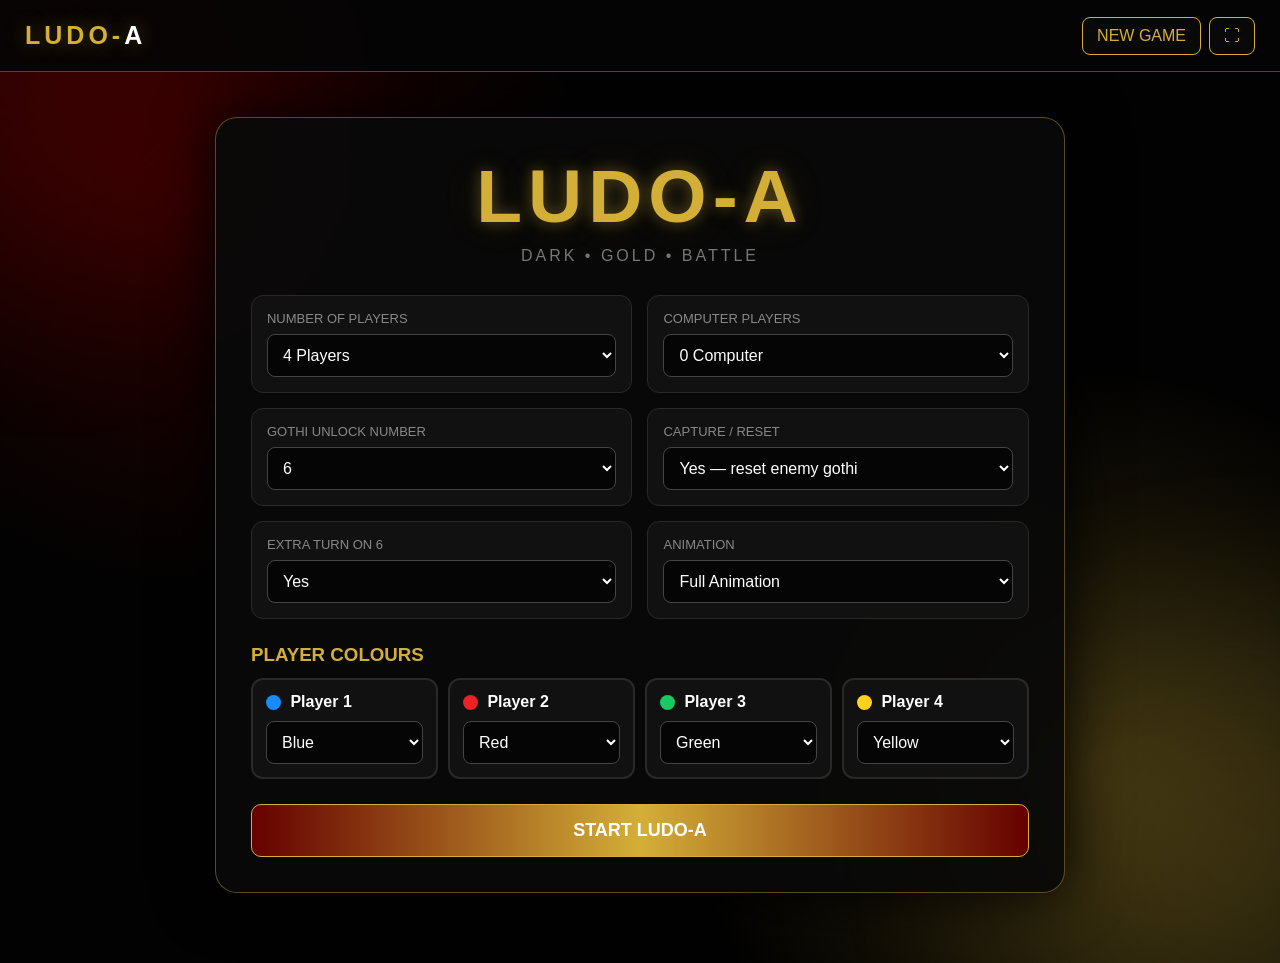
<file: first game/game1.html>
<!DOCTYPE html>
<html lang="en">
<head>
<meta charset="UTF-8">
<meta name="viewport" content="width=device-width, initial-scale=1.0">
<title>Ludo-A</title>

<style>
*{
    margin:0;
    padding:0;
    box-sizing:border-box;
}

:root{
    --gold:#d4af37;
    --gold-light:#ffe58a;
    --black:#030303;
    --panel:#0d0d0d;

    --blue:#168cff;
    --red:#ed2024;
    --green:#18c964;
    --yellow:#ffd21f;
}

body{
    min-height:100vh;
    background:
        radial-gradient(circle at 15% 20%,#7a000055,transparent 30%),
        radial-gradient(circle at 85% 80%,#d4af3738,transparent 30%),
        #020202;
    color:white;
    font-family:Arial,Helvetica,sans-serif;
    overflow-x:hidden;
}

/* Animated background */

body::before,
body::after{
    content:"";
    position:fixed;
    width:450px;
    height:450px;
    border-radius:50%;
    filter:blur(100px);
    opacity:.16;
    pointer-events:none;
    z-index:-1;
    animation:float 12s infinite alternate ease-in-out;
}

body::before{
    background:#e00000;
    left:-180px;
    top:-180px;
}

body::after{
    background:#d4af37;
    right:-180px;
    bottom:-180px;
    animation-delay:-5s;
}

@keyframes float{
    from{
        transform:translate(0,0) scale(1);
    }
    to{
        transform:translate(130px,100px) scale(1.35);
    }
}

button,
select{
    font:inherit;
}

button{
    cursor:pointer;
}

/* HEADER */

header{
    height:72px;
    padding:0 25px;

    display:flex;
    align-items:center;
    justify-content:space-between;

    background:#050505e8;
    border-bottom:1px solid #d4af3766;

    backdrop-filter:blur(15px);

    position:sticky;
    top:0;
    z-index:100;
}

.logo{
    font-size:25px;
    font-weight:900;
    letter-spacing:4px;
    color:var(--gold);
    text-shadow:0 0 20px #d4af3766;
}

.logo span{
    color:white;
}

.header-buttons{
    display:flex;
    gap:8px;
}

.gold-btn{
    padding:9px 14px;

    color:var(--gold);
    background:#090909;

    border:1px solid var(--gold);
    border-radius:8px;

    transition:.25s;
}

.gold-btn:hover{
    color:#000;
    background:var(--gold);
    box-shadow:0 0 20px #d4af3766;
}

/* MAIN */

.page{
    width:min(1250px,96%);
    margin:auto;
    padding:25px 0 50px;
}

/* SETUP */

.setup{
    width:min(850px,100%);
    margin:20px auto;

    padding:35px;

    background:#090909ee;
    border:1px solid #d4af3766;
    border-radius:22px;

    box-shadow:0 0 60px #000;
}

.title{
    text-align:center;

    font-size:clamp(45px,8vw,75px);
    letter-spacing:6px;

    color:var(--gold);

    text-shadow:
        0 0 15px #d4af3766,
        0 0 40px #d4af3722;
}

.subtitle{
    text-align:center;
    color:#777;
    letter-spacing:3px;
    margin:8px 0 30px;
}

.settings{
    display:grid;
    grid-template-columns:1fr 1fr;
    gap:15px;
}

.setting{
    padding:15px;

    background:#111;
    border:1px solid #292929;
    border-radius:12px;
}

.setting label{
    display:block;
    color:#888;
    font-size:13px;
    margin-bottom:8px;
}

select{
    width:100%;

    padding:11px;

    background:#050505;
    color:white;

    border:1px solid #444;
    border-radius:8px;

    outline:none;
}

select:focus{
    border-color:var(--gold);
}

.section-title{
    color:var(--gold);
    margin:25px 0 12px;
}

.players-config{
    display:grid;
    grid-template-columns:repeat(4,1fr);
    gap:10px;
}

.player-config{
    padding:13px;

    background:#111;
    border:2px solid #292929;
    border-radius:12px;
}

.player-config h4{
    margin-bottom:10px;
}

.color-dot{
    display:inline-block;
    width:15px;
    height:15px;
    border-radius:50%;
    vertical-align:middle;
    margin-right:5px;
}

.blue{
    background:var(--blue);
}

.red{
    background:var(--red);
}

.green{
    background:var(--green);
}

.yellow{
    background:var(--yellow);
}

.start-btn{
    width:100%;
    margin-top:25px;
    padding:15px;

    color:white;
    font-weight:bold;
    font-size:18px;

    background:
        linear-gradient(
            90deg,
            #650000,
            #d4af37,
            #650000
        );

    border:1px solid var(--gold);
    border-radius:10px;

    transition:.25s;
}

.start-btn:hover{
    transform:translateY(-2px);
    box-shadow:0 0 30px #d4af3766;
}

/* GAME */

.game{
    display:none;
}

.game.active{
    display:block;
}

.game-header{
    display:flex;
    justify-content:space-between;
    align-items:center;

    margin-bottom:15px;
}

.turn{
    color:var(--gold);
    font-size:20px;
    font-weight:bold;
}

.status{
    color:#888;
}

/* GAME LAYOUT */

.game-layout{
    display:grid;
    grid-template-columns:minmax(300px,760px) 280px;
    gap:20px;

    justify-content:center;
    align-items:start;
}

/* BOARD */

.board-frame{
    width:100%;
    aspect-ratio:1;

    padding:8px;

    background:
        linear-gradient(
            135deg,
            var(--gold),
            #520000,
            #111,
            var(--gold)
        );

    border-radius:20px;

    box-shadow:
        0 0 40px #d4af3733,
        0 0 80px #000;
}

#board{
    display:block;

    width:100%;
    height:100%;

    background:#111;

    border:4px solid #050505;
    border-radius:12px;

    touch-action:none;
}

/* PANEL */

.panel{
    padding:17px;

    background:#090909ee;

    border:1px solid #d4af3755;
    border-radius:15px;
}

.panel h2{
    color:var(--gold);
    margin-bottom:14px;
}

.player-status{
    padding:11px;

    margin-bottom:8px;

    background:#0f0f0f;

    border:1px solid #292929;
    border-radius:9px;

    transition:.25s;
}

.player-status.current{
    border-color:var(--gold);

    box-shadow:
        0 0 15px #d4af3733;
}

.player-name{
    font-weight:bold;
}

.player-info{
    color:#777;
    font-size:12px;
    margin-top:4px;
}

.dice{
    width:95px;
    height:95px;

    margin:20px auto;

    display:flex;
    align-items:center;
    justify-content:center;

    background:#f5f5f5;
    color:#050505;

    border-radius:17px;

    font-size:48px;
    font-weight:bold;

    box-shadow:0 0 30px #ffffff22;
}

.dice.rolling{
    animation:diceRoll .6s linear infinite;
}

@keyframes diceRoll{
    0%{
        transform:rotate(0) scale(1);
    }

    25%{
        transform:rotate(90deg) scale(.8);
    }

    50%{
        transform:rotate(180deg) scale(1.1);
    }

    75%{
        transform:rotate(270deg) scale(.8);
    }

    100%{
        transform:rotate(360deg) scale(1);
    }
}

.roll-btn{
    width:100%;
    padding:13px;

    background:var(--gold);
    color:#000;

    border:0;
    border-radius:9px;

    font-weight:bold;

    transition:.2s;
}

.roll-btn:hover{
    box-shadow:0 0 20px #d4af3766;
}

.roll-btn:disabled{
    opacity:.35;
    cursor:not-allowed;
}

.message{
    min-height:45px;

    margin-top:14px;

    text-align:center;
    color:#aaa;

    line-height:1.5;
}

.rules{
    margin-top:18px;
    padding-top:15px;

    border-top:1px solid #292929;

    color:#777;
    font-size:12px;
    line-height:1.8;
}

/* WINNER */

#winner{
    display:none;

    position:fixed;
    inset:0;

    align-items:center;
    justify-content:center;

    background:#000d;

    backdrop-filter:blur(12px);

    z-index:500;
}

#winner.show{
    display:flex;
}

.winner-box{
    width:min(500px,90%);

    padding:40px;

    text-align:center;

    background:#090909;

    border:2px solid var(--gold);
    border-radius:22px;

    box-shadow:0 0 80px #d4af3766;

    animation:winnerPop .5s ease;
}

@keyframes winnerPop{
    from{
        transform:scale(.5);
        opacity:0;
    }

    to{
        transform:scale(1);
        opacity:1;
    }
}

.winner-box h1{
    color:var(--gold);
    font-size:48px;
    margin-bottom:10px;
}

.winner-box p{
    color:#aaa;
    margin-bottom:20px;
}

/* RESPONSIVE */

@media(max-width:900px){

    .game-layout{
        grid-template-columns:1fr;
    }

    .board-frame{
        max-width:760px;
        margin:auto;
    }

    .panel{
        max-width:760px;
        margin:auto;
    }
}

@media(max-width:650px){

    header{
        padding:0 12px;
    }

    .logo{
        font-size:18px;
    }

    .gold-btn{
        padding:7px 9px;
        font-size:12px;
    }

    .setup{
        padding:20px;
    }

    .settings{
        grid-template-columns:1fr;
    }

    .players-config{
        grid-template-columns:1fr 1fr;
    }

    .game-header{
        flex-direction:column;
        align-items:flex-start;
        gap:5px;
    }

    .board-frame{
        padding:4px;
    }
}

@media(max-width:400px){

    .players-config{
        grid-template-columns:1fr;
    }
}
</style>
</head>

<body>

<header>

    <div class="logo">
        LUDO-<span>A</span>
    </div>

    <div class="header-buttons">
        <button class="gold-btn" onclick="showSetup()">
            NEW GAME
        </button>

        <button class="gold-btn" onclick="toggleFullscreen()">
            ⛶
        </button>
    </div>

</header>


<main class="page">

<!-- =====================================================
     SETUP
===================================================== -->

<section id="setup">

<div class="setup">

<h1 class="title">
    LUDO-A
</h1>

<p class="subtitle">
    DARK • GOLD • BATTLE
</p>


<div class="settings">

<div class="setting">

<label>
NUMBER OF PLAYERS
</label>

<select id="playerCount">
    <option value="2">2 Players</option>
    <option value="3">3 Players</option>
    <option value="4" selected>4 Players</option>
</select>

</div>


<div class="setting">

<label>
COMPUTER PLAYERS
</label>

<select id="computerCount">
    <option value="0">0 Computer</option>
    <option value="1">1 Computer</option>
    <option value="2">2 Computers</option>
    <option value="3">3 Computers</option>
</select>

</div>


<div class="setting">

<label>
GOTHI UNLOCK NUMBER
</label>

<select id="unlockNumber">

    <option value="6" selected>
        6
    </option>

    <option value="5">
        5
    </option>

    <option value="1">
        1
    </option>

</select>

</div>


<div class="setting">

<label>
CAPTURE / RESET
</label>

<select id="captureRule">

    <option value="yes">
        Yes — reset enemy gothi
    </option>

    <option value="no">
        No — capture disabled
    </option>

</select>

</div>


<div class="setting">

<label>
EXTRA TURN ON 6
</label>

<select id="extraTurn">

    <option value="yes" selected>
        Yes
    </option>

    <option value="no">
        No
    </option>

</select>

</div>


<div class="setting">

<label>
ANIMATION
</label>

<select id="animation">

    <option value="full" selected>
        Full Animation
    </option>

    <option value="fast">
        Fast
    </option>

</select>

</div>

</div>


<h3 class="section-title">
    PLAYER COLOURS
</h3>


<div class="players-config">

<div class="player-config" id="config0">

<h4>
<span class="color-dot blue"></span>
Player 1
</h4>

<select id="color0">
    <option value="blue">Blue</option>
    <option value="red">Red</option>
    <option value="green">Green</option>
    <option value="yellow">Yellow</option>
</select>

</div>


<div class="player-config" id="config1">

<h4>
<span class="color-dot red"></span>
Player 2
</h4>

<select id="color1">
    <option value="red">Red</option>
    <option value="blue">Blue</option>
    <option value="green">Green</option>
    <option value="yellow">Yellow</option>
</select>

</div>


<div class="player-config" id="config2">

<h4>
<span class="color-dot green"></span>
Player 3
</h4>

<select id="color2">
    <option value="green">Green</option>
    <option value="blue">Blue</option>
    <option value="red">Red</option>
    <option value="yellow">Yellow</option>
</select>

</div>


<div class="player-config" id="config3">

<h4>
<span class="color-dot yellow"></span>
Player 4
</h4>

<select id="color3">
    <option value="yellow">Yellow</option>
    <option value="blue">Blue</option>
    <option value="red">Red</option>
    <option value="green">Green</option>
</select>

</div>

</div>


<button class="start-btn" onclick="startGame()">
    START LUDO-A
</button>

</div>

</section>


<!-- =====================================================
     GAME
===================================================== -->

<section id="game" class="game">

<div class="game-header">

<div class="turn" id="turn">
    Player 1's Turn
</div>

<div class="status" id="status">
    Roll the dice
</div>

</div>


<div class="game-layout">


<div class="board-frame">

<canvas id="board"></canvas>

</div>


<aside class="panel">

<h2>
    PLAYERS
</h2>

<div id="playersList"></div>


<div class="dice" id="dice">
    ?
</div>


<button
    class="roll-btn"
    id="rollBtn"
    onclick="rollDice()"
>
    ROLL DICE
</button>


<div class="message" id="message">
    Roll the dice to begin.
</div>


<div class="rules">

<strong>RULES</strong><br>

• Roll 6 to unlock a gothi.<br>

• Move according to dice number.<br>

• A gothi must reach the final home.<br>

• Landing on an enemy captures it.<br>

• Safe squares cannot be captured.<br>

• Multiple friendly gothis may share a square.<br>

• Roll 6 for another turn.<br>

• All four gothis must reach home to win.

</div>

</aside>

</div>

</section>

</main>


<!-- WINNER -->

<div id="winner">

<div class="winner-box">

<h1 id="winnerTitle">
    WINNER!
</h1>

<p id="winnerMessage">
    Congratulations!
</p>

<button class="start-btn" onclick="showSetup()">
    PLAY AGAIN
</button>

</div>

</div>


<script>

/* =========================================================
   LUDO-A GAME ENGINE
========================================================= */


/*
    BOARD MODEL

    15 x 15 visual board.

    52 positions around the playable track.

    Each player's progress:

    -1  = base
     0  = starting square
    1-51 = track
    52-56 = coloured home lane
    57 = finished
*/


const COLORS = {

    blue:"#168cff",

    red:"#ed2024",

    green:"#18c964",

    yellow:"#ffd21f"

};


const DARK = {

    blue:"#063d78",

    red:"#69090b",

    green:"#08642f",

    yellow:"#806a00"

};


/*
    Player starting positions.

    Blue starts at 0.
    Red starts at 13.
    Green starts at 26.
    Yellow starts at 39.
*/

const START = {

    blue:0,

    red:13,

    green:26,

    yellow:39

};


/*
    52-square outer route.

    These coordinates form the traditional
    cross-shaped Ludo track.
*/

const TRACK = [

    [6,0],
    [7,0],
    [8,0],
    [8,1],
    [8,2],

    [9,2],
    [10,2],
    [11,2],
    [12,2],
    [13,2],
    [14,2],

    [14,3],
    [14,4],

    [13,4],
    [12,4],
    [11,4],
    [10,4],
    [9,4],
    [8,4],

    [8,5],
    [8,6],

    [9,6],
    [10,6],
    [11,6],
    [12,6],
    [13,6],
    [14,6],

    [14,7],

    [14,8],
    [13,8],
    [12,8],
    [11,8],
    [10,8],
    [9,8],
    [8,8],

    [8,9],
    [8,10],
    [8,11],
    [8,12],
    [8,13],
    [8,14],

    [7,14],
    [6,14],

    [6,13],
    [6,12],
    [6,11],
    [6,10],
    [6,9],
    [6,8],

    [5,8],
    [4,8],
    [3,8],
    [2,8],
    [1,8],
    [0,8],

    [0,7],

    [0,6],
    [1,6],
    [2,6],
    [3,6],
    [4,6],
    [5,6],

    [6,6],

    [6,5],
    [6,4],
    [6,3],
    [6,2],
    [6,1]

];


/*
    The visible route above contains 68 visual
    cells because the arms include transition cells.

    The actual logical Ludo track uses the
    first 52 logical positions below.

    These are generated around the center route.
*/

const LOGICAL_TRACK = [

    [6,0],[7,0],[8,0],
    [8,1],[8,2],
    [9,2],[10,2],[11,2],[12,2],[13,2],[14,2],
    [14,3],[14,4],
    [13,4],[12,4],[11,4],[10,4],[9,4],[8,4],
    [8,5],[8,6],
    [9,6],[10,6],[11,6],[12,6],[13,6],[14,6],
    [14,7],
    [14,8],[13,8],[12,8],[11,8],[10,8],[9,8],[8,8],
    [8,9],[8,10],[8,11],[8,12],[8,13],[8,14],
    [7,14],[6,14],
    [6,13],[6,12],[6,11],[6,10],[6,9],
    [6,8],[5,8],[4,8],[3,8],[2,8],[1,8],[0,8],
    [0,7],
    [0,6],[1,6],[2,6],[3,6],[4,6],[5,6],
    [6,6],
    [6,5],[6,4],[6,3],[6,2],[6,1]

];


/*
    Safe squares.
*/

const SAFE = [

    0,
    8,
    13,
    21,
    26,
    34,
    39,
    47

];


/*
    Home lanes.

    The sixth position is the final home.
*/

const HOME_LANES = {

    blue:[
        [7,1],
        [7,2],
        [7,3],
        [7,4],
        [7,5],
        [7,6]
    ],

    red:[
        [13,7],
        [12,7],
        [11,7],
        [10,7],
        [9,7],
        [8,7]
    ],

    green:[
        [7,13],
        [7,12],
        [7,11],
        [7,10],
        [7,9],
        [7,8]
    ],

    yellow:[
        [1,7],
        [2,7],
        [3,7],
        [4,7],
        [5,7],
        [6,7]
    ]

};


/*
    Base positions.
*/

const BASE_POSITIONS = {

    blue:[
        [1,1],
        [3,1],
        [1,3],
        [3,3]
    ],

    red:[
        [12,1],
        [14,1],
        [12,3],
        [14,3]
    ],

    green:[
        [12,12],
        [14,12],
        [12,14],
        [14,14]
    ],

    yellow:[
        [1,12],
        [3,12],
        [1,14],
        [3,14]
    ]

};


let players=[];

let currentPlayer=0;

let diceValue=0;

let lastRoll=0;

let rolling=false;

let choosingPiece=false;

let gameOver=false;

let canvasSize=600;

const canvas=document.getElementById("board");

const ctx=canvas.getContext("2d");


/* =========================================================
   START
========================================================= */

function startGame(){

    const count=
        Number(document.getElementById("playerCount").value);

    let computers=
        Number(document.getElementById("computerCount").value);

    computers=Math.min(computers,count-1);

    players=[];

    for(let i=0;i<count;i++){

        players.push({

            id:i,

            name:`Player ${i+1}`,

            color:
                document.getElementById(
                    `color${i}`
                ).value,

            computer:
                i>=count-computers,

            pieces:[
                newPiece(),
                newPiece(),
                newPiece(),
                newPiece()
            ]

        });

    }

    currentPlayer=0;

    diceValue=0;

    lastRoll=0;

    rolling=false;

    choosingPiece=false;

    gameOver=false;

    document.getElementById("setup").style.display="none";

    document.getElementById("game").classList.add("active");

    resizeCanvas();

    updateUI();

    showMessage("Roll the dice to begin.");

    if(players[currentPlayer].computer){

        setTimeout(
            rollDice,
            800
        );
    }
}


function newPiece(){

    return {

        progress:-1,

        finished:false

    };

}


/* =========================================================
   SETUP
========================================================= */

function showSetup(){

    document.getElementById("game").classList.remove("active");

    document.getElementById("setup").style.display="block";

    document.getElementById("winner").classList.remove("show");

    gameOver=false;

}


function toggleFullscreen(){

    if(!document.fullscreenElement){

        document.documentElement.requestFullscreen()
            .catch(()=>{});

    }else{

        document.exitFullscreen()
            .catch(()=>{});

    }

}


/* =========================================================
   PLAYER COUNT
========================================================= */

function updatePlayerSettings(){

    const count=
        Number(document.getElementById("playerCount").value);

    for(let i=0;i<4;i++){

        document.getElementById(
            `config${i}`
        ).style.display=
            i<count
            ?"block"
            :"none";
    }

    const computer=
        document.getElementById("computerCount");

    [...computer.options].forEach(option=>{

        option.disabled=
            Number(option.value)>count-1;

    });

    if(
        Number(computer.value)>count-1
    ){

        computer.value=
            String(Math.max(0,count-1));

    }

}


document
    .getElementById("playerCount")
    .addEventListener(
        "change",
        updatePlayerSettings
    );


updatePlayerSettings();


/* =========================================================
   CANVAS
========================================================= */

function resizeCanvas(){

    const rect=
        canvas.getBoundingClientRect();

    canvasSize=
        Math.min(
            rect.width,
            rect.height
        );

    const ratio=
        window.devicePixelRatio||1;

    canvas.width=
        canvasSize*ratio;

    canvas.height=
        canvasSize*ratio;

    ctx.setTransform(
        ratio,
        0,
        0,
        ratio,
        0,
        0
    );

    draw();

}


window.addEventListener(
    "resize",
    resizeCanvas
);


/* =========================================================
   DRAW
========================================================= */

function draw(){

    if(!canvasSize)return;

    ctx.clearRect(
        0,
        0,
        canvasSize,
        canvasSize
    );

    const cell=
        canvasSize/15;

    drawBoardBackground(cell);

    drawBases(cell);

    drawTrack(cell);

    drawHomeLanes(cell);

    drawCenter(cell);

    drawPieces(cell);

}


/* =========================================================
   BOARD BACKGROUND
========================================================= */

function drawBoardBackground(cell){

    ctx.fillStyle="#111";

    ctx.fillRect(
        0,
        0,
        canvasSize,
        canvasSize
    );

    for(let y=0;y<15;y++){

        for(let x=0;x<15;x++){

            ctx.strokeStyle="#252525";

            ctx.lineWidth=1;

            ctx.strokeRect(
                x*cell,
                y*cell,
                cell,
                cell
            );

        }

    }

}


/* =========================================================
   BASES
========================================================= */

function drawBases(cell){

    drawBase(
        0,
        0,
        "blue",
        cell
    );

    drawBase(
        11,
        0,
        "red",
        cell
    );

    drawBase(
        11,
        11,
        "green",
        cell
    );

    drawBase(
        0,
        11,
        "yellow",
        cell
    );

}


function drawBase(
    gridX,
    gridY,
    color,
    cell
){

    ctx.fillStyle=
        DARK[color];

    ctx.fillRect(
        gridX*cell,
        gridY*cell,
        cell*4,
        cell*4
    );

    ctx.strokeStyle=
        COLORS[color];

    ctx.lineWidth=3;

    ctx.strokeRect(
        gridX*cell+2,
        gridY*cell+2,
        cell*4-4,
        cell*4-4
    );

    BASE_POSITIONS[color]
        .forEach(pos=>{

            ctx.beginPath();

            ctx.arc(
                pos[0]*cell,
                pos[1]*cell,
                cell*.43,
                0,
                Math.PI*2
            );

            ctx.fillStyle="#080808";

            ctx.fill();

            ctx.strokeStyle=
                COLORS[color];

            ctx.lineWidth=2;

            ctx.stroke();

        });

}


/* =========================================================
   TRACK
========================================================= */

function drawTrack(cell){

    LOGICAL_TRACK.forEach(
        (pos,index)=>{

            const x=
                pos[0]*cell;

            const y=
                pos[1]*cell;

            ctx.fillStyle=
                SAFE.includes(index)
                ?"#292929"
                :"#181818";

            ctx.fillRect(
                x+1,
                y+1,
                cell-2,
                cell-2
            );

            ctx.strokeStyle="#353535";

            ctx.strokeRect(
                x+1,
                y+1,
                cell-2,
                cell-2
            );

            if(SAFE.includes(index)){

                drawStar(
                    x+cell/2,
                    y+cell/2,
                    cell*.24
                );

            }

        }
    );

}


/* =========================================================
   HOME LANES
========================================================= */

function drawHomeLanes(cell){

    Object.entries(HOME_LANES)
        .forEach(
            ([color,lane])=>{

                lane.forEach(
                    (pos,index)=>{

                        const x=
                            pos[0]*cell;

                        const y=
                            pos[1]*cell;

                        ctx.fillStyle=
                            index===5
                            ?COLORS[color]
                            :DARK[color];

                        ctx.fillRect(
                            x+1,
                            y+1,
                            cell-2,
                            cell-2
                        );

                        ctx.strokeStyle=
                            COLORS[color];

                        ctx.strokeRect(
                            x+1,
                            y+1,
                            cell-2,
                            cell-2
                        );

                    }
                );

            }
        );

}


/* =========================================================
   CENTER
========================================================= */

function drawCenter(cell){

    const cx=
        7.5*cell;

    const cy=
        7.5*cell;

    const radius=
        cell*1.7;

    const colors=[
        COLORS.blue,
        COLORS.red,
        COLORS.green,
        COLORS.yellow
    ];

    for(let i=0;i<4;i++){

        ctx.beginPath();

        ctx.moveTo(
            cx,
            cy
        );

        ctx.arc(
            cx,
            cy,
            radius,
            i*Math.PI/2,
            (i+1)*Math.PI/2
        );

        ctx.closePath();

        ctx.fillStyle=
            colors[i];

        ctx.globalAlpha=.75;

        ctx.fill();

    }

    ctx.globalAlpha=1;

    ctx.beginPath();

    ctx.arc(
        cx,
        cy,
        cell*.15,
        0,
        Math.PI*2
    );

    ctx.fillStyle="white";

    ctx.fill();

}


/* =========================================================
   STAR
========================================================= */

function drawStar(
    cx,
    cy,
    radius
){

    ctx.beginPath();

    for(let i=0;i<10;i++){

        const angle=
            -Math.PI/2+
            i*Math.PI/5;

        const r=
            i%2===0
            ?radius
            :radius*.4;

        const x=
            cx+
            Math.cos(angle)*r;

        const y=
            cy+
            Math.sin(angle)*r;

        if(i===0){

            ctx.moveTo(
                x,
                y
            );

        }else{

            ctx.lineTo(
                x,
                y
            );

        }

    }

    ctx.closePath();

    ctx.fillStyle="#d4af37aa";

    ctx.fill();

}


/* =========================================================
   PIECES
========================================================= */

function drawPieces(cell){

    if(!players.length)return;

    players.forEach(
        (player,playerIndex)=>{

            player.pieces.forEach(
                (piece,pieceIndex)=>{

                    if(piece.finished)return;

                    const pos=
                        piecePosition(
                            player,
                            piece,
                            pieceIndex
                        );

                    if(!pos)return;

                    drawToken(
                        pos[0]*cell+cell/2,
                        pos[1]*cell+cell/2,
                        cell*.34,
                        player.color,
                        playerIndex,
                        pieceIndex
                    );

                }
            );

        }
    );

}


function drawToken(
    cx,
    cy,
    radius,
    color,
    playerIndex,
    pieceIndex
){

    ctx.save();

    const isSelectable=
        playerIndex===currentPlayer &&
        choosingPiece &&
        canMove(
            playerIndex,
            pieceIndex
        );

    if(isSelectable){

        const pulse=
            Math.sin(
                Date.now()/180
            )*3;

        ctx.beginPath();

        ctx.arc(
            cx,
            cy,
            radius+7+pulse,
            0,
            Math.PI*2
        );

        ctx.strokeStyle="#fff";

        ctx.lineWidth=3;

        ctx.globalAlpha=.8;

        ctx.stroke();

        ctx.globalAlpha=1;

    }

    ctx.shadowColor=
        COLORS[color];

    ctx.shadowBlur=
        isSelectable
        ?25
        :12;

    ctx.beginPath();

    ctx.arc(
        cx,
        cy,
        radius,
        0,
        Math.PI*2
    );

    ctx.fillStyle=
        COLORS[color];

    ctx.fill();

    ctx.shadowBlur=0;

    ctx.strokeStyle="white";

    ctx.lineWidth=2;

    ctx.stroke();

    /*
        Highlight
    */

    ctx.beginPath();

    ctx.arc(
        cx-radius*.25,
        cy-radius*.25,
        radius*.2,
        0,
        Math.PI*2
    );

    ctx.fillStyle="#ffffffaa";

    ctx.fill();

    /*
        Gothi number
    */

    ctx.fillStyle="#000";

    ctx.font=
        `bold ${radius*.55}px Arial`;

    ctx.textAlign="center";

    ctx.textBaseline="middle";

    ctx.fillText(
        pieceIndex+1,
        cx,
        cy+1
    );

    ctx.restore();

}


/* =========================================================
   PIECE POSITION
========================================================= */

function piecePosition(
    player,
    piece,
    pieceIndex
){

    /*
        In base
    */

    if(piece.progress===-1){

        return BASE_POSITIONS[
            player.color
        ][pieceIndex];

    }


    /*
        Outer track
    */

    if(piece.progress<=51){

        const globalIndex=
            (
                START[player.color]+
                piece.progress
            )%52;

        return LOGICAL_TRACK[
            globalIndex
        ];

    }


    /*
        Home lane
    */

    if(piece.progress<=56){

        return HOME_LANES[
            player.color
        ][
            piece.progress-52
        ];

    }

    return null;

}


/* =========================================================
   ROLL
========================================================= */

function rollDice(){

    if(
        rolling||
        choosingPiece||
        gameOver
    )return;

    rolling=true;

    document.getElementById(
        "rollBtn"
    ).disabled=true;

    const dice=
        document.getElementById("dice");

    dice.classList.add("rolling");

    showMessage(
        players[currentPlayer].computer
        ?"Computer is rolling..."
        :"Rolling..."
    );

    let count=0;

    const interval=
        setInterval(()=>{

            dice.textContent=
                Math.floor(
                    Math.random()*6
                )+1;

            count++;

            if(count>=10){

                clearInterval(interval);

                diceValue=
                    Math.floor(
                        Math.random()*6
                    )+1;

                lastRoll=diceValue;

                dice.textContent=
                    diceValue;

                dice.classList.remove(
                    "rolling"
                );

                rolling=false;

                afterRoll();

            }

        },70);

}


/* =========================================================
   AFTER ROLL
========================================================= */

function afterRoll(){

    const player=
        players[currentPlayer];

    const moves=[];

    for(let i=0;i<4;i++){

        if(
            canMove(
                currentPlayer,
                i
            )
        ){

            moves.push(i);

        }

    }

    document.getElementById(
        "status"
    ).textContent=
        `Rolled ${diceValue}`;

    /*
        No legal move
    */

    if(moves.length===0){

        showMessage(
            `${player.name} cannot move.`
        );

        setTimeout(
            endRollTurn,
            800
        );

        return;
    }

    choosingPiece=true;

    draw();

    if(player.computer){

        setTimeout(()=>{

            const selected=
                computerChoose(
                    moves
                );

            movePiece(
                currentPlayer,
                selected
            );

        },600);

    }else if(moves.length===1){

        /*
            Automatically move the only
            possible gothi.
        */

        setTimeout(()=>{

            movePiece(
                currentPlayer,
                moves[0]
            );

        },400);

    }else{

        showMessage(
            "Choose a glowing gothi."
        );

    }

}


/* =========================================================
   CAN MOVE
========================================================= */

function canMove(
    playerIndex,
    pieceIndex
){

    const piece=
        players[
            playerIndex
        ].pieces[
            pieceIndex
        ];

    if(piece.finished){
        return false;
    }

    /*
        In base.
        Unlock number can be customized.
    */

    if(piece.progress===-1){

        return diceValue===
            Number(
                document.getElementById(
                    "unlockNumber"
                ).value
            );

    }

    /*
        Cannot move beyond final home.
    */

    return (
        piece.progress+
        diceValue
    )<=57;

}


/* =========================================================
   COMPUTER AI
========================================================= */

function computerChoose(
    possible
){

    let best=
        possible[0];

    let bestScore=
        -Infinity;

    const player=
        players[currentPlayer];

    possible.forEach(index=>{

        const piece=
            player.pieces[index];

        let score=
            Math.random()*10;

        const target=
            piece.progress===-1
            ?0
            :piece.progress+diceValue;

        /*
            Finishing gets highest priority.
        */

        if(target===57){

            score+=10000;

        }

        /*
            Entering home lane.
        */

        if(target>=52){

            score+=500;

        }

        /*
            Unlocking a gothi.
        */

        if(piece.progress===-1){

            score+=300;

        }

        /*
            Capture enemy.
        */

        if(
            willCapture(
                currentPlayer,
                index
            )
        ){

            score+=1500;

        }

        /*
            Advance further.
        */

        score+=target;

        if(score>bestScore){

            bestScore=score;

            best=index;

        }

    });

    return best;

}


/* =========================================================
   CAPTURE CHECK
========================================================= */

function willCapture(
    playerIndex,
    pieceIndex
){

    if(
        document.getElementById(
            "captureRule"
        ).value==="no"
    ){

        return false;

    }

    const player=
        players[playerIndex];

    const piece=
        player.pieces[pieceIndex];

    const target=
        piece.progress===-1
        ?0
        :piece.progress+diceValue;

    if(
        target<0||
        target>51
    ){

        return false;

    }

    const position=
        (
            START[player.color]+
            target
        )%52;

    /*
        Safe squares cannot capture.
    */

    if(SAFE.includes(position)){

        return false;

    }

    for(
        let i=0;
        i<players.length;
        i++
    ){

        if(i===playerIndex)continue;

        const enemy=
            players[i];

        for(
            const enemyPiece
            of enemy.pieces
        ){

            if(
                enemyPiece.progress>=0&&
                enemyPiece.progress<=51
            ){

                const enemyPosition=
                    (
                        START[enemy.color]+
                        enemyPiece.progress
                    )%52;

                if(
                    enemyPosition===
                    position
                ){

                    return true;

                }

            }

        }

    }

    return false;

}


/* =========================================================
   MOVE
========================================================= */

function movePiece(
    playerIndex,
    pieceIndex
){

    if(
        !choosingPiece||
        !canMove(
            playerIndex,
            pieceIndex
        )
    ){

        return;

    }

    choosingPiece=false;

    const player=
        players[playerIndex];

    const piece=
        player.pieces[pieceIndex];

    const old=
        piece.progress;

    let target;

    /*
        Unlock
    */

    if(old===-1){

        target=0;

    }else{

        target=
            old+
            diceValue;

    }

    /*
        Store old roll before clearing it.
    */

    const rolled=
        diceValue;

    diceValue=0;

    /*
        Fast mode
    */

    if(
        document.getElementById(
            "animation"
        ).value==="fast"||
        old===-1
    ){

        piece.progress=target;

        draw();

        finishMove(
            playerIndex,
            pieceIndex,
            rolled
        );

        return;

    }


    /*
        Animated movement.
    */

    let current=old;

    const steps=
        target-old;

    let step=0;

    function animate(){

        step++;

        current=
            old+
            step;

        piece.progress=
            current;

        draw();

        if(step<steps){

            setTimeout(
                animate,
                100
            );

        }else{

            finishMove(
                playerIndex,
                pieceIndex,
                rolled
            );

        }

    }

    animate();

}


/* =========================================================
   FINISH MOVE
========================================================= */

function finishMove(
    playerIndex,
    pieceIndex,
    rolled
){

    const player=
        players[playerIndex];

    const piece=
        player.pieces[pieceIndex];

    /*
        Reached final home
    */

    if(piece.progress===57){

        piece.finished=true;

        showMessage(
            `${player.name}'s gothi reached HOME! 🏆`
        );

    }


    /*
        Capture
    */

    let captured=false;

    if(
        !piece.finished&&
        piece.progress>=0&&
        piece.progress<=51&&
        document.getElementById(
            "captureRule"
        ).value==="yes"
    ){

        const position=
            (
                START[player.color]+
                piece.progress
            )%52;

        if(!SAFE.includes(position)){

            players.forEach(
                (enemy,enemyIndex)=>{

                    if(
                        enemyIndex===
                        playerIndex
                    ){

                        return;

                    }

                    enemy.pieces.forEach(
                        enemyPiece=>{

                            if(
                                enemyPiece.finished||
                                enemyPiece.progress<0||
                                enemyPiece.progress>51
                            ){

                                return;

                            }

                            const enemyPosition=
                                (
                                    START[enemy.color]+
                                    enemyPiece.progress
                                )%52;

                            if(
                                enemyPosition===
                                position
                            ){

                                enemyPiece.progress=-1;

                                captured=true;

                            }

                        }
                    );

                }
            );

        }

    }


    draw();

    if(captured){

        showMessage(
            `${player.name} captured an enemy gothi! 💥`
        );

        /*
            Small capture effect
        */

        flashCapture();

    }


    /*
        Winner
    */

    if(
        player.pieces.every(
            p=>p.finished
        )
    ){

        showWinner(player);

        return;

    }


    /*
        Extra turn on six.
    */

    if(
        rolled===6&&
        document.getElementById(
            "extraTurn"
        ).value==="yes"
    ){

        setTimeout(()=>{

            document.getElementById(
                "rollBtn"
            ).disabled=false;

            showMessage(
                `${player.name} rolled a 6 — EXTRA TURN! 🎲`
            );

            if(player.computer){

                setTimeout(
                    rollDice,
                    500
                );

            }

        },600);

        return;

    }


    /*
        Next player.
    */

    setTimeout(
        nextPlayer,
        600
    );

}


/* =========================================================
   NEXT PLAYER
========================================================= */

function nextPlayer(){

    if(gameOver)return;

    currentPlayer=
        (
            currentPlayer+1
        )%players.length;

    diceValue=0;

    choosingPiece=false;

    document.getElementById(
        "dice"
    ).textContent="?";

    document.getElementById(
        "status"
    ).textContent=
        "Roll the dice";

    updateUI();

    draw();

    const player=
        players[currentPlayer];

    if(player.computer){

        document.getElementById(
            "rollBtn"
        ).disabled=true;

        showMessage(
            `${player.name} is thinking...`
        );

        setTimeout(
            rollDice,
            700
        );

    }else{

        document.getElementById(
            "rollBtn"
        ).disabled=false;

        showMessage(
            `${player.name}, roll the dice.`
        );

    }

}


/* =========================================================
   NO MOVE
========================================================= */

function endRollTurn(){

    if(
        lastRoll===6&&
        document.getElementById(
            "extraTurn"
        ).value==="yes"
    ){

        document.getElementById(
            "rollBtn"
        ).disabled=false;

        showMessage(
            `${players[currentPlayer].name} gets another turn!`
        );

        if(
            players[currentPlayer].computer
        ){

            setTimeout(
                rollDice,
                500
            );

        }

        return;

    }

    nextPlayer();

}


/* =========================================================
   UI
========================================================= */

function updateUI(){

    const player=
        players[currentPlayer];

    document.getElementById(
        "turn"
    ).textContent=
        `${player.name}'s Turn`;

    const list=
        document.getElementById(
            "playersList"
        );

    list.innerHTML="";

    players.forEach(
        (p,index)=>{

            const home=
                p.pieces.filter(
                    piece=>piece.finished
                ).length;

            const div=
                document.createElement(
                    "div"
                );

            div.className=
                "player-status "+
                (
                    index===currentPlayer
                    ?"current"
                    :""
                );

            div.innerHTML=`

                <div class="player-name">

                    <span
                        class="color-dot ${p.color}"
                    ></span>

                    ${p.name}

                </div>

                <div class="player-info">

                    ${p.computer
                        ?"🤖 Computer"
                        :"🎮 Human"}

                    &nbsp; • &nbsp;

                    ${home}/4 Home

                </div>

            `;

            list.appendChild(div);

        }
    );

}


/* =========================================================
   MESSAGE
========================================================= */

function showMessage(text){

    document.getElementById(
        "message"
    ).textContent=text;

}


/* =========================================================
   WINNER
========================================================= */

function showWinner(player){

    gameOver=true;

    document.getElementById(
        "winnerTitle"
    ).textContent=
        `${player.name} WINS!`;

    document.getElementById(
        "winnerMessage"
    ).textContent=
        `🏆 ${player.color.toUpperCase()} has conquered LUDO-A! 🏆`;

    document.getElementById(
        "winner"
    ).classList.add("show");

    document.getElementById(
        "rollBtn"
    ).disabled=true;

}


/* =========================================================
   CAPTURE EFFECT
========================================================= */

function flashCapture(){

    const board=
        document.querySelector(
            ".board-frame"
        );

    board.animate(
        [
            {
                transform:"scale(1)"
            },
            {
                transform:"scale(1.015)"
            },
            {
                transform:"scale(1)"
            }
        ],
        {
            duration:300
        }
    );

}


/* =========================================================
   BOARD CLICK
========================================================= */

function selectPieceAt(
    clientX,
    clientY
){

    if(
        !choosingPiece||
        rolling||
        gameOver
    ){

        return;

    }

    const rect=
        canvas.getBoundingClientRect();

    const x=
        (
            clientX-
            rect.left
        )*
        (
            canvasSize/
            rect.width
        );

    const y=
        (
            clientY-
            rect.top
        )*
        (
            canvasSize/
            rect.height
        );

    const cell=
        canvasSize/15;

    const player=
        players[currentPlayer];

    for(let i=0;i<4;i++){

        if(
            !canMove(
                currentPlayer,
                i
            )
        ){

            continue;

        }

        const pos=
            piecePosition(
                player,
                player.pieces[i],
                i
            );

        const cx=
            pos[0]*cell+
            cell/2;

        const cy=
            pos[1]*cell+
            cell/2;

        const distance=
            Math.hypot(
                x-cx,
                y-cy
            );

        if(
            distance<
            cell*.55
        ){

            movePiece(
                currentPlayer,
                i
            );

            return;

        }

    }

}


canvas.addEventListener(
    "click",
    event=>{

        selectPieceAt(
            event.clientX,
            event.clientY
        );

    }
);


canvas.addEventListener(
    "touchstart",
    event=>{

        if(
            event.touches.length!==1
        ){

            return;

        }

        const touch=
            event.touches[0];

        selectPieceAt(
            touch.clientX,
            touch.clientY
        );

    },
    {
        passive:true
    }
);


/* =========================================================
   COLOR PREVIEW
========================================================= */

for(let i=0;i<4;i++){

    document.getElementById(
        `color${i}`
    ).addEventListener(
        "change",
        function(){

            const dot=
                document
                    .getElementById(
                        `config${i}`
                    )
                    .querySelector(
                        ".color-dot"
                    );

            dot.className=
                `color-dot ${this.value}`;

        }
    );

}


/* =========================================================
   ANIMATION LOOP
========================================================= */

function animationLoop(){

    if(
        document.visibilityState==="visible"&&
        document
            .getElementById("game")
            .classList
            .contains("active")
    ){

        draw();

    }

    requestAnimationFrame(
        animationLoop
    );

}


requestAnimationFrame(
    animationLoop
);


/* =========================================================
   INITIALIZE
========================================================= */

resizeCanvas();

</script>

</body>
</html>
</file>
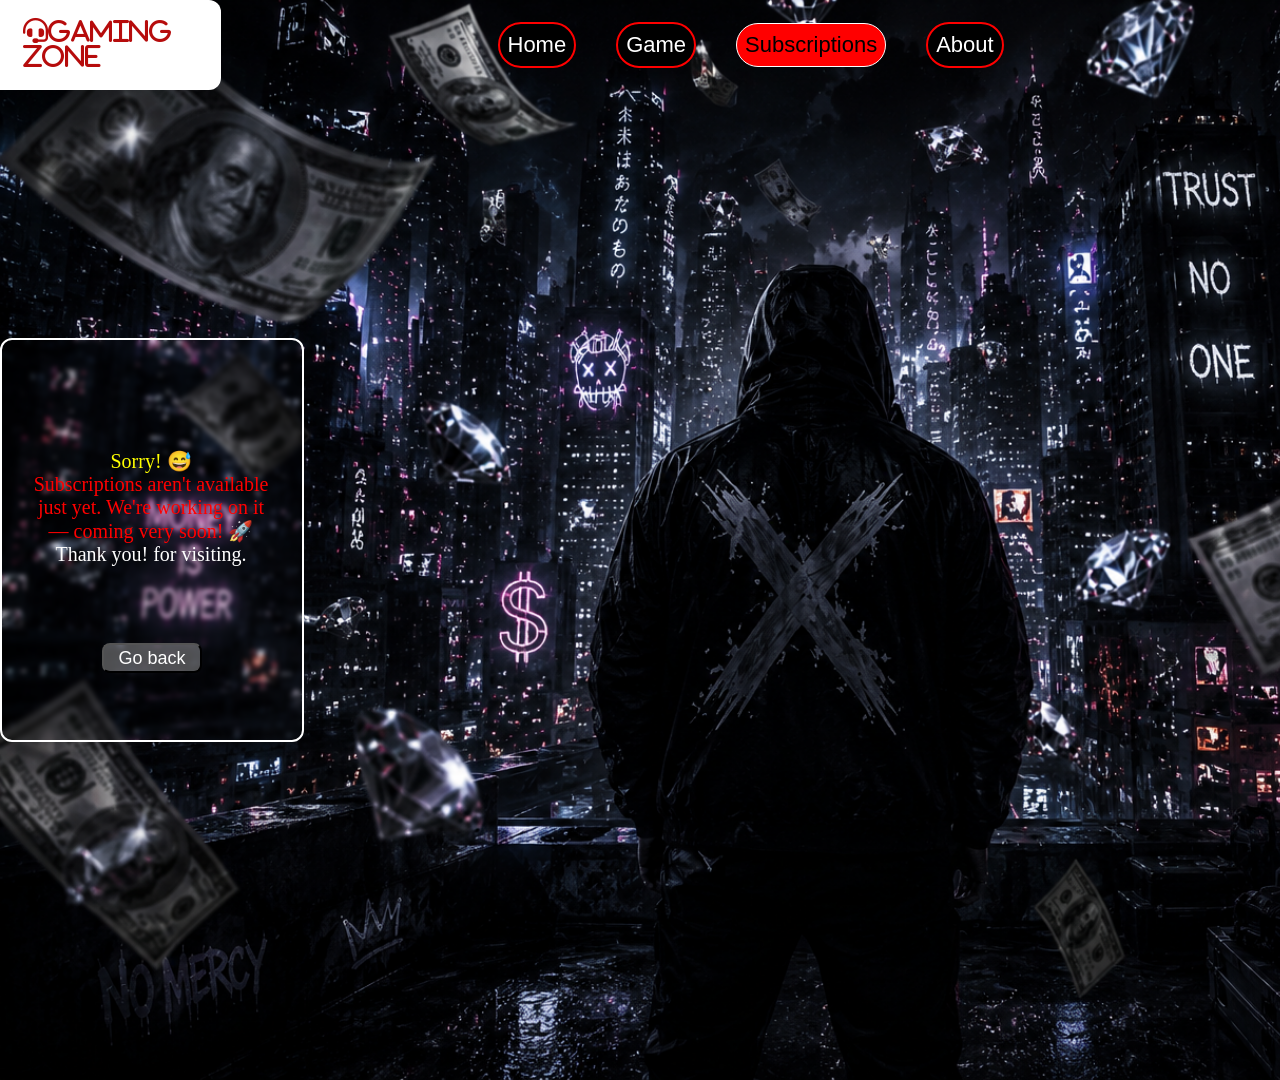
<file: subscription/subscription.html>
<!DOCTYPE html>
<html lang="en">
<head>
    <meta charset="UTF-8">
    <meta name="viewport" content="width=device-width, initial-scale=1.0">
    <title>Document</title>
    <link rel="stylesheet" href="https://cdnjs.cloudflare.com/ajax/libs/font-awesome/6.7.2/css/all.min.css">
    <link rel="stylesheet" href="/subscription/subscription.css">
</head>
<body>




    <div class="header">     
            <header class="logo">
            <a href="/home/home.html">
                <i class="fa-solid fa-headset" id="logo">Gaming Zone</i>
                    </a>
            </header>
            <nav class="nav">
            <a href="/home/home.html">Home</a> 
            <a href="\game\game.html">Game</a> 
            <a href="\subscription\subscription.html" id="SUB">Subscriptions</a> 
            <a href="\about\About.html">About</a>
            </nav>
    </div>




        <div class="container">
            <div class="card">
                <p id="A">Sorry! 😅</p>
            <p id="AB">Subscriptions aren't available just yet.
            We're working on it — coming very soon! 🚀</p>
                <p id="BC">Thank you! for visiting.</p>
    </div>
    <br>
    <br>

    <a href="/home/home.html"><button type="reset">Go back</button></a>

</div>
    
</body>
</html>
</file>
<file: subscription/subscription.css>
*{
    margin: 0;
    padding: 0;
}






/* =========================
   MOBILE RESPONSIVE NAVBAR
   ========================= */

@media (max-width: 700px) {

    .header {
        height: auto;
        min-height: 80px;

        flex-direction: column;
        padding: 10px 0;
    }

    .logo {
        width: 100%;
        margin-bottom: 10px;
    }

    .nav {
        width: 100%;

        display: flex;
        flex-wrap: wrap;

        justify-content: center;
        align-items: center;

        gap: 10px;
    }

    .nav a {
        font-size: 16px;
        padding: 6px 12px;
    }

}



body {
    background-image: url(/image/punky.png);
    background-size: cover;
    background-repeat: no-repeat;
    height: 120vh;

    align-items: center;
    justify-items: center;
    justify-content: center;
    align-content: center;
}


.container {
    align-items: center;
    align-content: center;
    text-align: center;
    border: 2px solid white;
    border-radius: 12px;
    color:white;
    
    width: 300px;
    height: 400px;

        backdrop-filter: blur(2.8px);

}


.card {

    font-size: 20px;
    height: 200px;
    width: 298px;


    align-items: center;
    align-content: center;
    justify-content: center;
    text-align: center;

    transition: 0.4s;
    
}

.card:hover {
    transform: translateY(-5px);
}

#A {
    color: yellow;
}

#AB {
    color: red;
    padding-left: 25px;
    padding-right: 25px;
}



.nav #SUB {
    background:red;
    color: black;
    border: 1px solid white;
    
    transition: 0.3s;
}


.nav #SUB:hover {
    transform: translateY(-5px);
}



button {
    height: 30px;
    width: 100px;
    border-radius: 8px;
    background: rgba(255, 255, 255, 0.3);
    color: rgb(255, 255, 255);
    font-size: 18px;
    font-family: 'Gill Sans', 'Gill Sans MT', Calibri, 'Trebuchet MS', sans-serif;

    transition: 0.3s;

    cursor: pointer;
}


button:hover {
    color: rgb(255, 0, 0);
    background: rgba(255, 255, 255, 0.3);
    transform: translateY(5px);
}






























.header {
    position: fixed;
    display:flex;
    width: 100%;
    height: 10vh;
    z-index: 1000;

    top: 0;
    left: 0;

}

.logo {
    font-size: 25px;
        justify-content: center;
    align-items: center;
    align-content: center;
    justify-items: center;
    padding-left: 15px;
    background-color: white;
    border-top-right-radius: 12px;
    border-bottom-right-radius: 12px;
}

.nav {
    width: 100%;
    padding-left: auto;

    justify-content: center;
    align-items: center;
    align-content: center;
    justify-items: center;

    display: flex;
    flex-direction: row;
    column-gap: 40px;
}


 a {
    padding: 8px;
    font-family: sans-serif ;
    font-size: 22px;
    color: rgb(181, 5, 5);

    text-decoration: none;
}

a i {
    color: rgb(182, 12, 12);
    font-size: 25px;
}


nav a {
    border: 2px solid red;
    border-radius: 30px;
    transition: 0.3s;
    background: black;
    color: white;
}

nav a:hover {
    transform: translateY(-4px);
    color: red;
}
</file>
